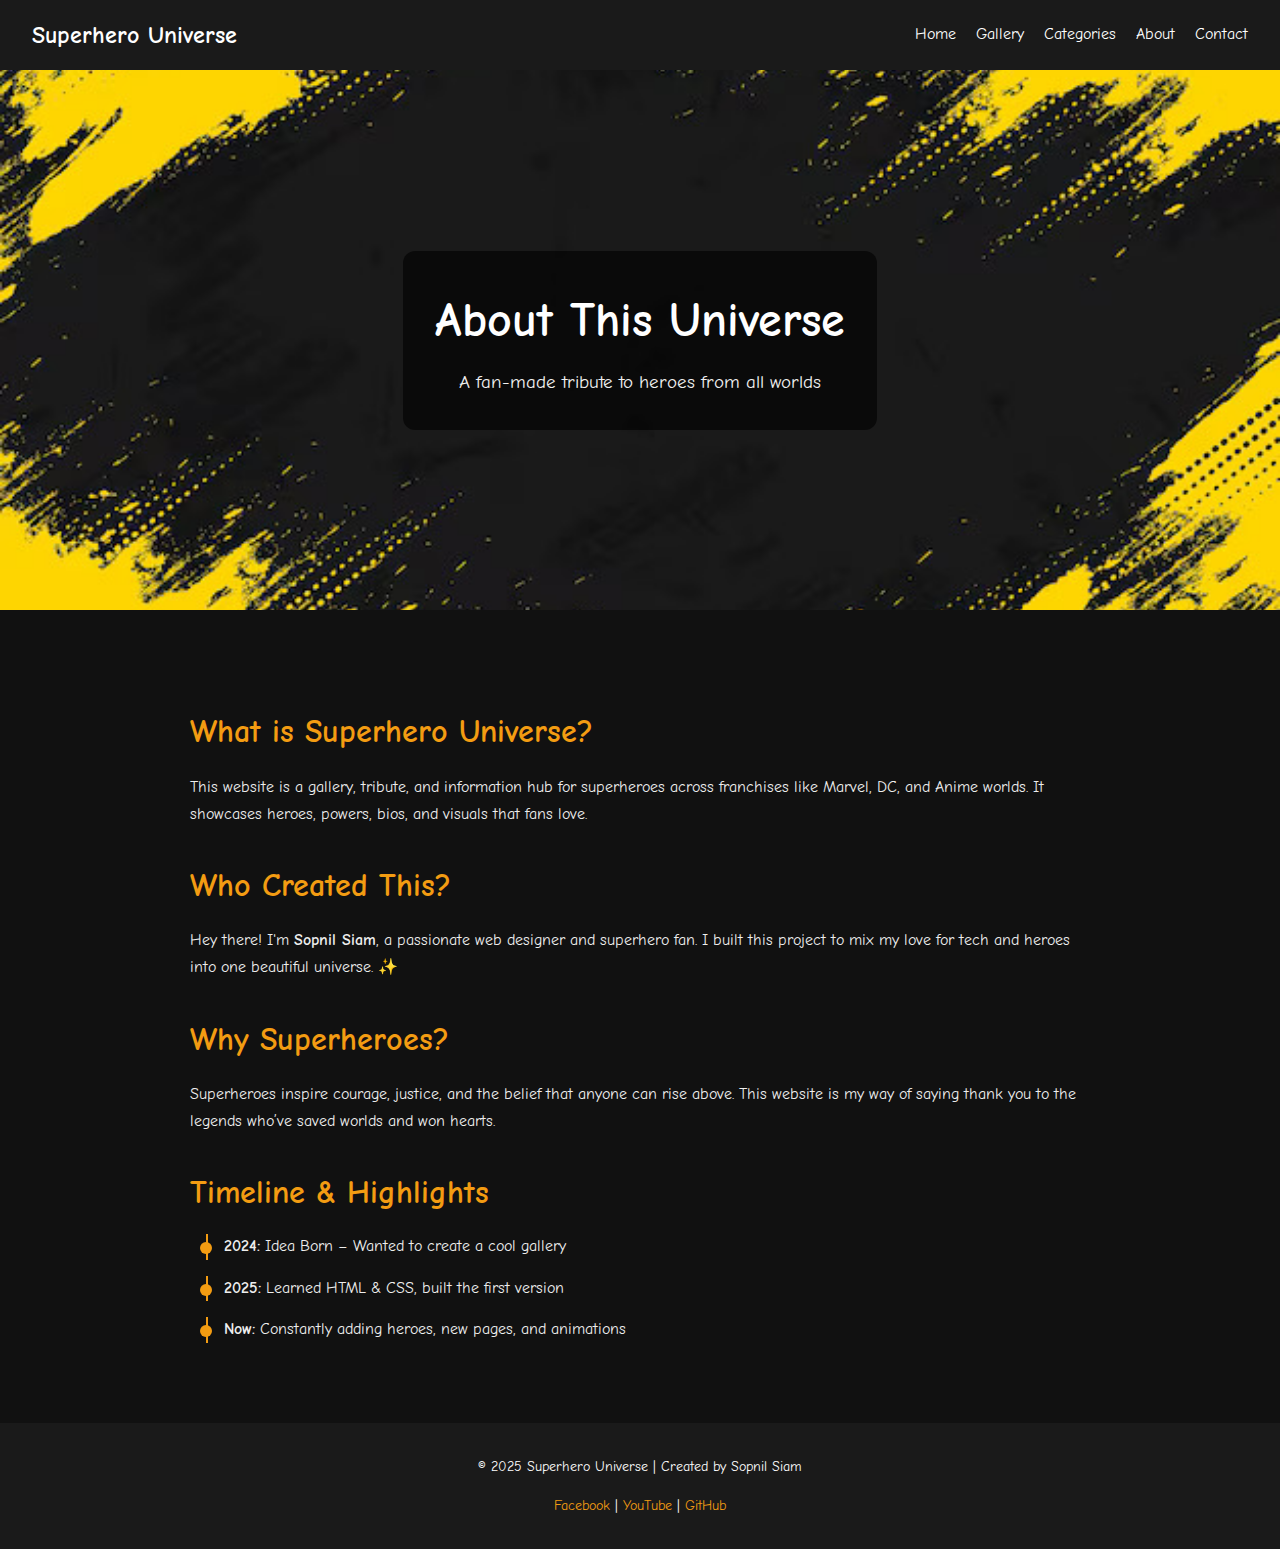
<file: about.html>
<!DOCTYPE html>
<html lang="en">
<head>
  <meta charset="UTF-8" />
  <meta name="viewport" content="width=device-width, initial-scale=1.0"/>
  <title>About - Superhero Universe</title>
  <link rel="stylesheet" href="styles.css"/>
  <link href="https://fonts.googleapis.com/css2?family=Comic+Neue&display=swap" rel="stylesheet">
</head>
<body>

  <!-- 🔷 Navbar -->
<header class="navbar">
  <div class="logo"> Superhero Universe</div>

  <!-- Hamburger Icon -->
  <div class="menu-toggle" id="menu-toggle">&#9776;</div>

  <!-- Menu -->
  <nav id="nav-menu">
    <ul>
      <li><a href="index.html">Home</a></li>
      <li><a href="gallery.html">Gallery</a></li>
      <li><a href="categories.html">Categories</a></li>
      <li><a href="about.html">About</a></li>
      <li><a href="contact.html">Contact</a></li>
    </ul>
  </nav>
</header>

  <!-- 🔷 Banner -->
  <section class="about-banner">
    <div class="banner-text">
      <h1>About This Universe</h1>
      <p>A fan-made tribute to heroes from all worlds</p>
    </div>
  </section>

  <!-- 🔷 About Section -->
  <section class="about-section">
    <div class="container">
      <h2> What is Superhero Universe?</h2>
      <p>This website is a gallery, tribute, and information hub for superheroes across franchises like Marvel, DC, and Anime worlds. It showcases heroes, powers, bios, and visuals that fans love.</p>

      <h2> Who Created This?</h2>
      <p>Hey there! I'm <strong>Sopnil Siam</strong>, a passionate web designer and superhero fan. I built this project to mix my love for tech and heroes into one beautiful universe. ✨</p>

      <h2> Why Superheroes?</h2>
      <p>Superheroes inspire courage, justice, and the belief that anyone can rise above. This website is my way of saying thank you to the legends who’ve saved worlds and won hearts.</p>

      <h2> Timeline & Highlights</h2>
      <ul class="timeline">
        <li><strong>2024:</strong> Idea Born – Wanted to create a cool gallery</li>
        <li><strong>2025:</strong> Learned HTML & CSS, built the first version</li>
        <li><strong>Now:</strong> Constantly adding heroes, new pages, and animations</li>
      </ul>
    </div>
  </section>

  <!-- 🔷 Footer -->
  <footer class="footer">
    <p>&copy; 2025 Superhero Universe | Created by Sopnil Siam</p>
    <div class="socials">
      <a href="#">Facebook</a> |
      <a href="#">YouTube</a> |
      <a href="#">GitHub</a>
    </div>
  </footer>

  <script>
  const toggle = document.getElementById("menu-toggle");
  const nav = document.querySelector("nav ul");

  toggle.addEventListener("click", () => {
    nav.classList.toggle("active");
  });
</script>

</body>
</html>
</file>
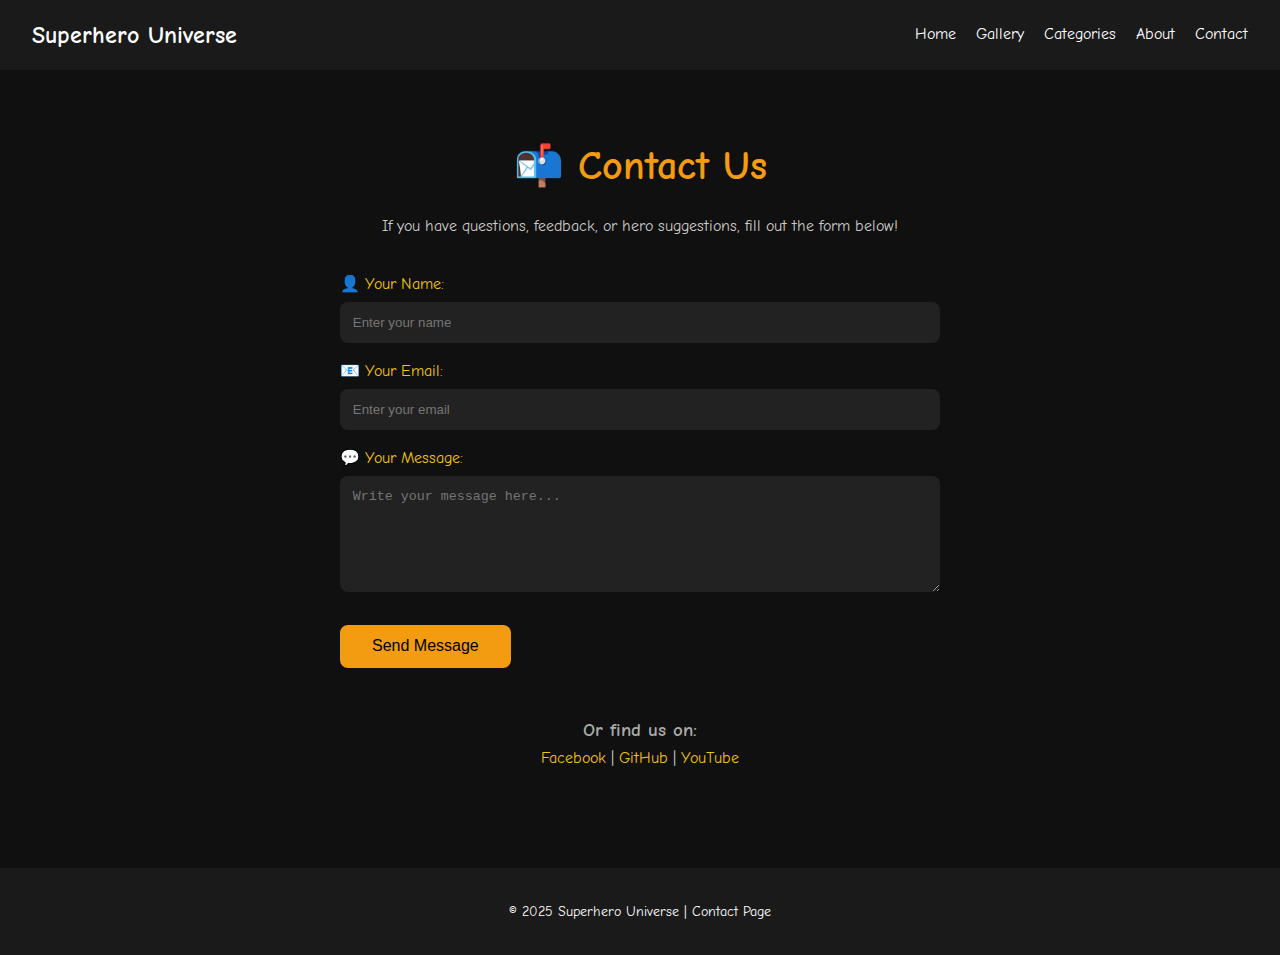
<file: contact.html>
<!DOCTYPE html>
<html lang="en">
<head>
  <meta charset="UTF-8" />
  <meta name="viewport" content="width=device-width, initial-scale=1.0"/>
  <title>Contact - Superhero Universe</title>
  <link rel="stylesheet" href="styles.css"/>
  <link href="https://fonts.googleapis.com/css2?family=Comic+Neue&display=swap" rel="stylesheet">
</head>
<body>

  <!-- 🔷 Navbar -->
<header class="navbar">
  <div class="logo"> Superhero Universe</div>

  <!-- Hamburger Icon -->
  <div class="menu-toggle" id="menu-toggle">&#9776;</div>

  <!-- Menu -->
  <nav id="nav-menu">
    <ul>
      <li><a href="index.html">Home</a></li>
      <li><a href="gallery.html">Gallery</a></li>
      <li><a href="categories.html">Categories</a></li>
      <li><a href="about.html">About</a></li>
      <li><a href="contact.html">Contact</a></li>
    </ul>
  </nav>
</header>

  <!-- 🔷 Contact Section -->
  <section class="contact-section">
    <h1>📬 Contact Us</h1>
    <p>If you have questions, feedback, or hero suggestions, fill out the form below!</p>

    <form class="contact-form">
      <label for="name">👤 Your Name:</label>
      <input type="text" id="name" name="name" placeholder="Enter your name" required>

      <label for="email">📧 Your Email:</label>
      <input type="email" id="email" name="email" placeholder="Enter your email" required>

      <label for="message">💬 Your Message:</label>
      <textarea id="message" name="message" rows="6" placeholder="Write your message here..." required></textarea>

      <button type="submit">Send Message</button>
    </form>

    <div class="social-contact">
      <h3>Or find us on:</h3>
      <p>
        <a href="#">Facebook</a> | 
        <a href="#">GitHub</a> | 
        <a href="#">YouTube</a>
      </p>
    </div>
  </section>

  <!-- 🔷 Footer -->
  <footer class="footer">
    <p>&copy; 2025 Superhero Universe | Contact Page</p>
  </footer>

  <script>
  const toggle = document.getElementById("menu-toggle");
  const nav = document.querySelector("nav ul");

  toggle.addEventListener("click", () => {
    nav.classList.toggle("active");
  });
</script>


</body>
</html>
</file>
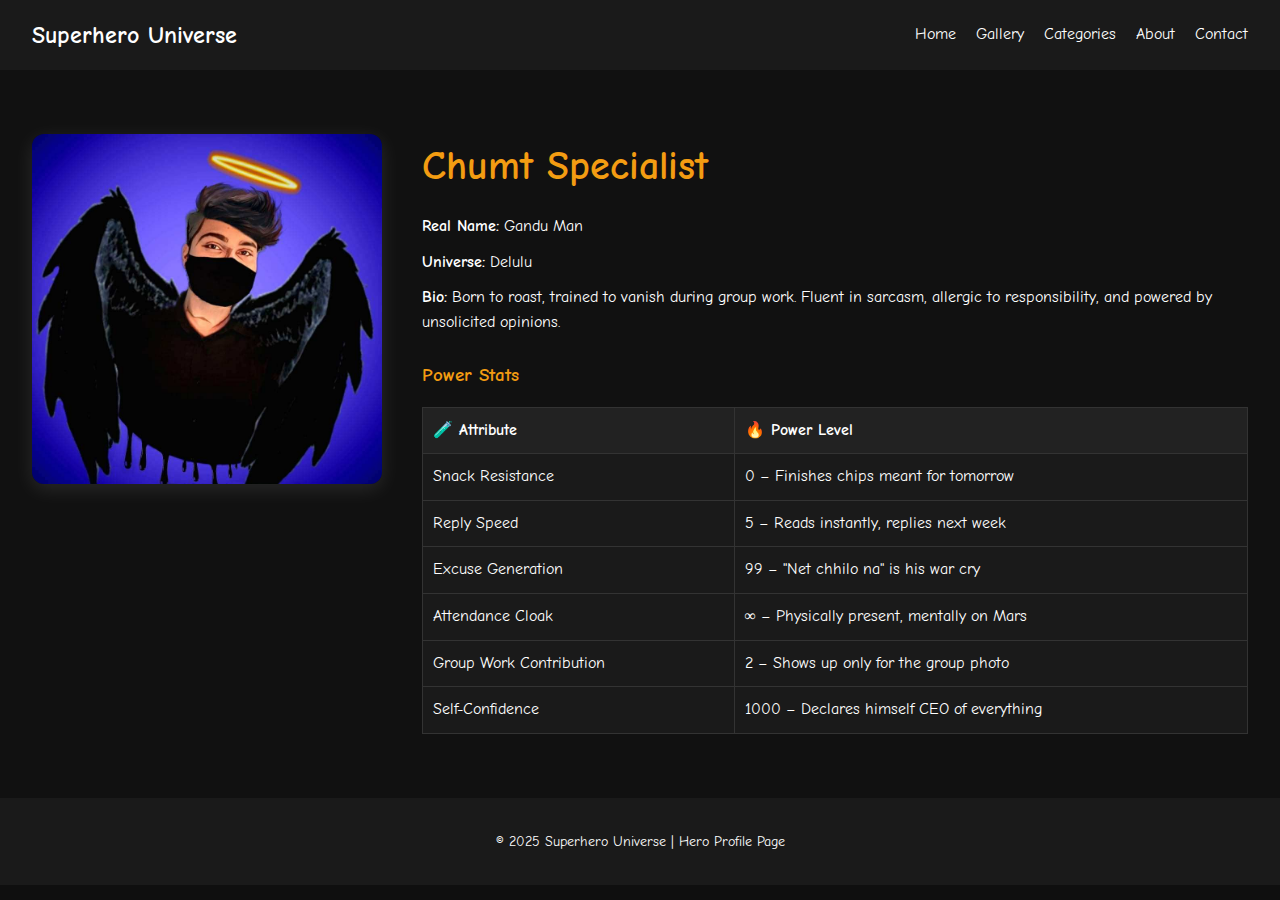
<file: ganduman-detail.html>
<!DOCTYPE html>
<html lang="en">
<head>
  <meta charset="UTF-8" />
  <meta name="viewport" content="width=device-width, initial-scale=1.0"/>
  <title>Gandu Man - Hero Profile</title>
  <link rel="stylesheet" href="styles.css"/>
    <link href="https://fonts.googleapis.com/css2?family=Comic+Neue&display=swap" rel="stylesheet">
</head>
<body>

  <!-- 🔷 Navbar -->
  <header class="navbar">
    <div class="logo"> Superhero Universe</div>
    <nav>
      <ul>
        <li><a href="index.html">Home</a></li>
        <li><a href="gallery.html">Gallery</a></li>
        <li><a href="categories.html">Categories</a></li>
        <li><a href="about.html">About</a></li>
        <li><a href="contact.html">Contact</a></li>
      </ul>
    </nav>
  </header>

  <!-- 🔷 Hero Profile Section -->
  <section class="hero-profile">
    <div class="profile-container">
      <div class="profile-img">
        <img src="images/gandu man.jpg" alt="Iron Man">
      </div>
      <div class="profile-info">
        <h1>Chumt Specialist</h1>
        <p><strong>Real Name:</strong> Gandu Man</p>
        <p><strong>Universe:</strong> Delulu</p>
        <p><strong>Bio:</strong> Born to roast, trained to vanish during group work. Fluent in sarcasm, allergic to responsibility, and powered by unsolicited opinions.</p>
        
        <h3>Power Stats</h3>
    <table>
  <tr>
    <th>🧪 Attribute</th>
    <th>🔥 Power Level</th>
  </tr>
  <tr>
    <td>Snack Resistance</td>
    <td>0 – Finishes chips meant for tomorrow</td>
  </tr>
  <tr>
    <td>Reply Speed</td>
    <td>5 – Reads instantly, replies next week</td>
  </tr>
  <tr>
    <td>Excuse Generation</td>
    <td>99 – "Net chhilo na" is his war cry</td>
  </tr>
  <tr>
    <td>Attendance Cloak</td>
    <td>∞ – Physically present, mentally on Mars</td>
  </tr>
  <tr>
    <td>Group Work Contribution</td>
    <td>2 – Shows up only for the group photo</td>
  </tr>
  <tr>
    <td>Self-Confidence</td>
    <td>1000 – Declares himself CEO of everything</td>
  </tr>
</table>
      </div>
    </div>
  </section>

  <!-- 🔷 Related Heroes
  <section class="related-heroes">
    <h2> Related Heroes</h2>
    <div class="hero-scroll">
      <p>NO ONE</p> -->
      <!-- <div class="hero-card"><img src="https://4kwallpapers.com/images/walls/thumbs/13514.jpg" alt="Spiderman"><p>Spiderman</p></div>
      <div class="hero-card"><img src="https://4kwallpapers.com/images/walls/thumbs/9190.png" alt="Thor"><p>Thor</p></div>
      <div class="hero-card"><img src="https://4kwallpapers.com/images/walls/thumbs/21607.jpg" alt="Captain America"><p>Captain America</p></div>
    </div>
  </section> -->

  <!-- 🔷 Footer -->
  <footer class="footer">
    <p>&copy; 2025 Superhero Universe | Hero Profile Page</p>
  </footer>

</body>
</html>
</file>
<file: styles.css>
/* 🌍 Reset & Base */
* {
  margin: 0;
  padding: 0;
  box-sizing: border-box;
}
body {
  font-family: 'Comic Neue', cursive;
  line-height: 1.6;
  background: #0f0f0f;
  color: #fff;
  scroll-behavior: smooth;
}

/* 🔷 Navbar */
.navbar {
  background: #1a1a1a;
  padding: 1rem 2rem;
  display: flex;
  justify-content: space-between;
  align-items: center;
  position: sticky;
  top: 0;
  z-index: 1000;
}
.logo {
  font-size: 1.5rem;
  font-weight: bold;
}
nav ul {
  list-style: none;
  display: flex;
  gap: 20px;
}
nav a {
  color: #fff;
  text-decoration: none;
  font-weight: 500;
}
nav a:hover {
  color: #f39c12;
}

/* 🔷 Banner */
.banner {
  background: url('images/thumb-1920-283338.jpg') no-repeat center center/cover;
  height: 90vh;
  display: flex;
  align-items: center;
  justify-content: center;
  text-align: center;
}
.banner-content {
  background: rgba(0, 0, 0, 0.6);
  padding: 2rem;
  border-radius: 12px;
}
.banner h1 {
  font-size: 3rem;
  margin-bottom: 1rem;
}
.banner p {
  font-size: 1.2rem;
}
.btn {
  display: inline-block;
  margin-top: 1.5rem;
  padding: 0.7rem 1.5rem;
  background: #f39c12;
  color: #000;
  font-weight: bold;
  border-radius: 8px;
  text-decoration: none;
}
.btn:hover {
  background-color: #e67e22;
  transform: translateY(-2px);
  box-shadow: 0 4px 12px rgba(255, 136, 0, 0.4);
}

.btn:active {
  transform: translateY(0);
  box-shadow: none;
}

/* 🔷 Top Heroes Scroll */
.top-heroes {
  padding: 4rem 2rem;
  background: #111;

}
.top-heroes h2 {
  text-align: center;
  margin-bottom: 2rem;
}
.hero-scroll {
  display: flex;
  flex-wrap: wrap;
  justify-content: center;
  overflow-x: auto;
  gap: 20px;
  padding-bottom: 1rem;
}
.hero-card {
  flex: 0 0 auto;
  width: 200px;
  text-align: center;
 
}
.hero-card img {
  width: 100%;
  border-radius: 12px;
  transition: transform 0.3s;

}
.hero-card img:hover {
  transform: scale(1.05);
}
.hero-card p {
  margin-top: 0.5rem;
  font-weight: 500;
}

.hero-scroll a,
.hero-grid a {
  text-decoration: none;
  color: inherit;
}



/* 🔷 Universe Info */
.universe-info {
  padding: 4rem 2rem;
  text-align: center;
  background: linear-gradient(to right, #111, #1c1c1c);
}
.universe-info h2 {
  font-size: 2rem;
  margin-bottom: 1rem;
}

/* 🔷 Footer */
.footer {
  background: #1a1a1a;
  padding: 2rem;
  text-align: center;
  font-size: 0.9rem;
}
.footer .socials {
  margin-top: 1rem;
}
.footer a {
  color: #f39c12;
  text-decoration: none;
}


/* 🔷 Gallery Page */
.gallery-page {
  padding: 4rem 2rem;
  background: #0d0d0d;
}
.gallery-page h1 {
  text-align: center;
  margin-bottom: 2rem;
  font-size: 2.5rem;
}

.hero-grid {
  display: grid;
  grid-template-columns: repeat(auto-fit, minmax(250px, 1fr));
  gap: 30px;
}

.card {
  background: #1c1c1c;
  border-radius: 12px;
  padding: 1rem;
  text-align: center;
  transition: transform 0.3s, box-shadow 0.3s;
}
.card:hover {
  transform: translateY(-5px);
  box-shadow: 0 5px 15px rgba(243, 156, 18, 0.3);
}
.card img {
  width: 100%;
  height: 300px;
  object-fit: cover;
  border-radius: 8px;
}
.card h3 {
  margin: 1rem 0 0.5rem;
  color: #f39c12;
}
.card p {
  font-size: 0.95rem;
  color: #ccc;
}


/* 🔷 Hero Profile */
.hero-profile {
  background: #111;
  padding: 4rem 2rem;
}
.profile-container {
  display: flex;
  flex-wrap: wrap;
  gap: 40px;
  align-items: flex-start;
}
.profile-img img {
  width: 350px;
  border-radius: 12px;
  box-shadow: 0 5px 20px rgba(255,255,255,0.1);
}
.profile-info {
  flex: 1;
}
.profile-info h1 {
  font-size: 2.5rem;
  margin-bottom: 1rem;
  color: #f39c12;
}
.profile-info p {
  margin-bottom: 0.6rem;
  font-size: 1rem;
}
.profile-info h3 {
  margin-top: 1.5rem;
  margin-bottom: 0.5rem;
  font-size: 1.2rem;
  color: #f39c12;
}
table {
  width: 100%;
  border-collapse: collapse;
  background: #1a1a1a;
  color: #fff;
  margin-top: 1rem;
}
table th, table td {
  border: 1px solid #333;
  padding: 10px;
  text-align: left;
}
table th {
  background: #222;
}

/* 🔷 Related Heroes */
.related-heroes {
  padding: 3rem 2rem;
  background: #0f0f0f;
}
.related-heroes h2 {
  text-align: center;
  margin-bottom: 2rem;
}


/* 🔷 About Banner */
.about-banner {
  background: url('/images/abstract-yellow.jpg') center/cover no-repeat;
  height: 60vh;
  display: flex;
  align-items: center;
  justify-content: center;
  text-align: center;
}
.about-banner .banner-text {
  background: rgba(0, 0, 0, 0.6);
  padding: 2rem;
  border-radius: 12px;
}
.about-banner h1 {
  font-size: 3rem;
  margin-bottom: 0.5rem;
}
.about-banner p {
  font-size: 1.2rem;
  color: #f1f1f1;
}

/* 🔷 About Content */
.about-section {
  padding: 4rem 2rem;
  background: #111;
  color: #eee;
}
.about-section .container {
  max-width: 900px;
  margin: auto;
}
.about-section h2 {
  font-size: 2rem;
  margin: 2rem 0 1rem;
  color: #f39c12;
}
.about-section p {
  line-height: 1.7;
  font-size: 1rem;
}

/* 🔷 Timeline */
.timeline {
  list-style: none;
  margin-top: 1rem;
  padding-left: 1rem;
}
.timeline li {
  margin-bottom: 1rem;
  padding-left: 1rem;
  border-left: 2px solid #f39c12;
  position: relative;
}
.timeline li::before {
  content: '';
  position: absolute;
  left: -8px;
  top: 8px;
  width: 12px;
  height: 12px;
  background: #f39c12;
  border-radius: 50%;
}

/* 🔷 Contact Page */
.contact-section {
  background: #101010;
  padding: 4rem 2rem;
  color: #fff;
  text-align: center;
}
.contact-section h1 {
  font-size: 2.5rem;
  color: #f39c12;
  margin-bottom: 1rem;
}
.contact-section p {
  margin-bottom: 2rem;
  font-size: 1rem;
  color: #ccc;
}

.contact-form {
  max-width: 600px;
  margin: auto;
  text-align: left;
}
.contact-form label {
  display: block;
  margin: 1rem 0 0.3rem;
  color: #f1c40f;
}
.contact-form input,
.contact-form textarea {
  width: 100%;
  padding: 0.8rem;
  border: none;
  border-radius: 8px;
  background: #222;
  color: #fff;
}
.contact-form button {
  margin-top: 1.5rem;
  padding: 0.8rem 2rem;
  background: #f39c12;
  color: #000;
  border: none;
  border-radius: 8px;
  font-size: 1rem;
  cursor: pointer;
  transition: background 0.3s ease;
}
.contact-form button:hover {
  background: #e67e22;
}

.social-contact {
  margin-top: 3rem;
  color: #aaa;
}
.social-contact a {
  color: #f1c40f;
  text-decoration: none;
}


@media (max-width: 1024px) {
  .banner h1 {
    font-size: 2.2rem;
  }
}

@media (max-width: 768px) {
  .navbar {
    flex-direction: column;
    align-items: flex-start;
  }

  .navbar nav ul {
    flex-direction: column;
    margin-top: 1rem;
    gap: 0.5rem;
  }

  .hero-grid {
    grid-template-columns: repeat(auto-fit, minmax(150px, 1fr));
  }

  .about-banner h1,
  .contact-section h1 {
    font-size: 2rem;
  }

  .about-section,
  .contact-section {
    padding: 2rem 1rem;
  }
}

@media (max-width: 480px) {
  .logo {
    font-size: 1.2rem;
  }

  .navbar nav ul {
    font-size: 0.9rem;
  }

  .banner h1 {
    font-size: 1.5rem;
  }

  .contact-form label,
  .contact-form input,
  .contact-form textarea {
    font-size: 0.9rem;
  }

  .hero-card p {
    font-size: 0.9rem;
  }

  .timeline li {
    font-size: 0.9rem;
  }
}

.menu-toggle {
  display: none;
  font-size: 1.8rem;
  color: #fff;
  cursor: pointer;
}
@media (max-width: 768px) {
  .menu-toggle {
    display: block;
  }
  nav ul {
    display: none;
    flex-direction: column;
  }
  nav ul.active {
    display: flex;
  }
}
</file>
